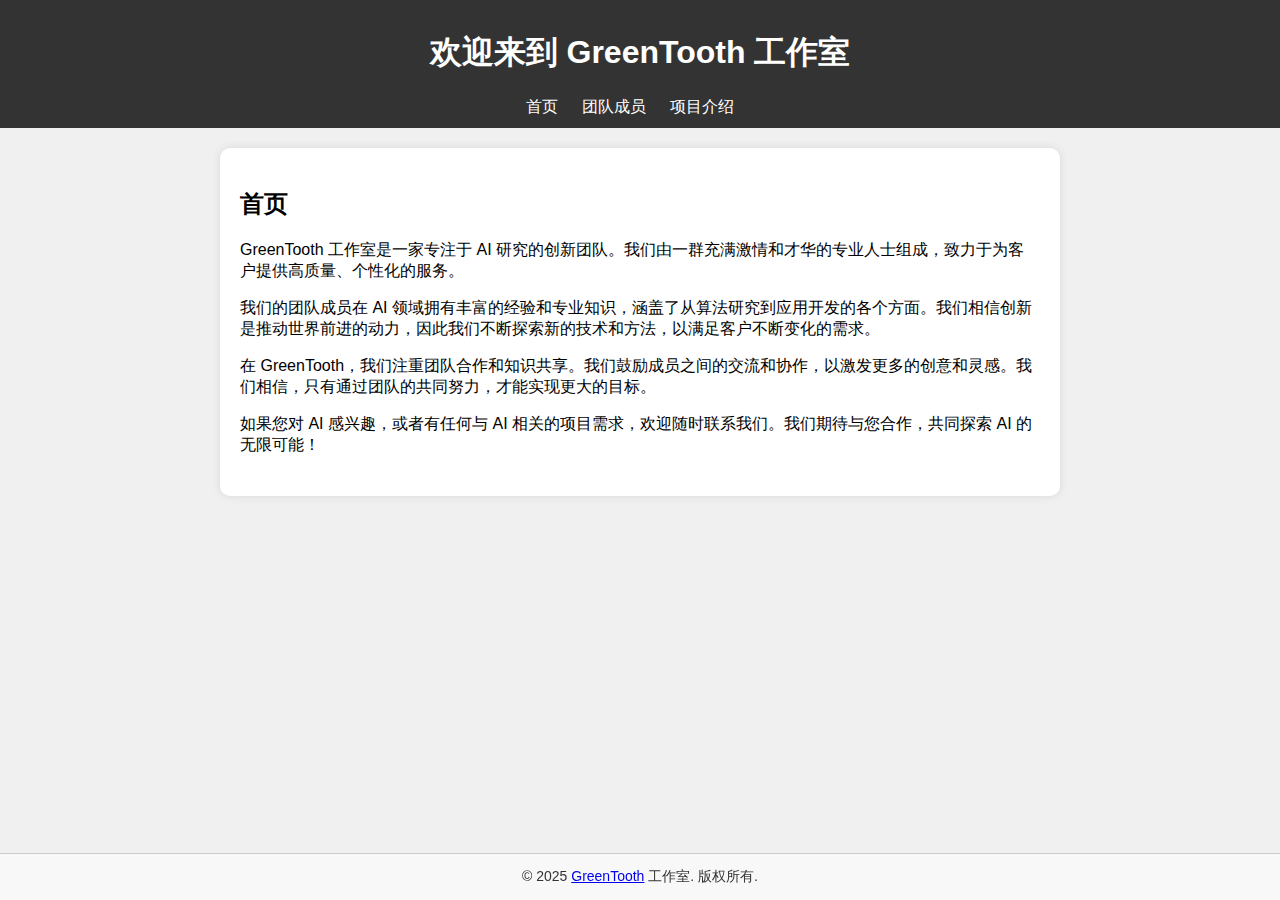
<file: index.html>
<!DOCTYPE html>
<html lang="en">
<head>
    <meta charset="UTF-8">
    <meta name="viewport" content="width=device-width, initial-scale=1.0">
    <title>GreenTooth 工作室</title>
    <link rel="stylesheet" href="styles.css">
    <style>
        /* 下拉菜单样式 */
        .dropdown {
            position: relative;
            display: inline-block;
        }

        .dropdown-content {
            display: none;
            position: absolute;
            background-color: #f9f9f9;
            min-width: 160px;
            box-shadow: 0px 8px 16px 0px rgba(0,0,0,0.2);
            z-index: 1;
        }

        .dropdown-content a {
            color: black;
            padding: 12px 16px;
            text-decoration: none;
            display: block;
        }

        .dropdown-content a:hover {
            background-color: #f1f1f1;
        }

        /* 平滑滚动效果 */
        html {
            scroll-behavior: smooth;
        }
    </style>
</head>
<body>
    <header>
        <h1>欢迎来到 GreenTooth 工作室</h1>
        <nav>
            <ul>
                <li><a href="#home">首页</a></li>
                <li class="dropdown">
                    <a href="#" class="dropbtn">团队成员</a>
                    <div class="dropdown-content">
                        <a href="team/0x0.html">0x0</a>
                        <a href="team/xxc.html">CCCP</a>
                        <a href="team/hjh.html">GuiGui</a>
						<a href="team/zzh.html">麟邺</a>
                    </div>
                </li>
                <li><a href="projects/projects.html">项目介绍</a></li>
            </ul>
        </nav>
    </header>

    <main>
        <section id="home">
            <h2>首页</h2>
            <p>GreenTooth 工作室是一家专注于 AI 研究的创新团队。我们由一群充满激情和才华的专业人士组成，致力于为客户提供高质量、个性化的服务。</p>
            <p>我们的团队成员在 AI 领域拥有丰富的经验和专业知识，涵盖了从算法研究到应用开发的各个方面。我们相信创新是推动世界前进的动力，因此我们不断探索新的技术和方法，以满足客户不断变化的需求。</p>
            <p>在 GreenTooth，我们注重团队合作和知识共享。我们鼓励成员之间的交流和协作，以激发更多的创意和灵感。我们相信，只有通过团队的共同努力，才能实现更大的目标。</p>
            <p>如果您对 AI 感兴趣，或者有任何与 AI 相关的项目需求，欢迎随时联系我们。我们期待与您合作，共同探索 AI 的无限可能！</p>
        </section>
    </main>

    <footer>
        <p>&copy; 2025 <a href="https://greentooth.online">GreenTooth</a> 工作室. 版权所有. </p>
    </footer>

    <script src="scripts.js"></script>
</body>
</html>
</file>
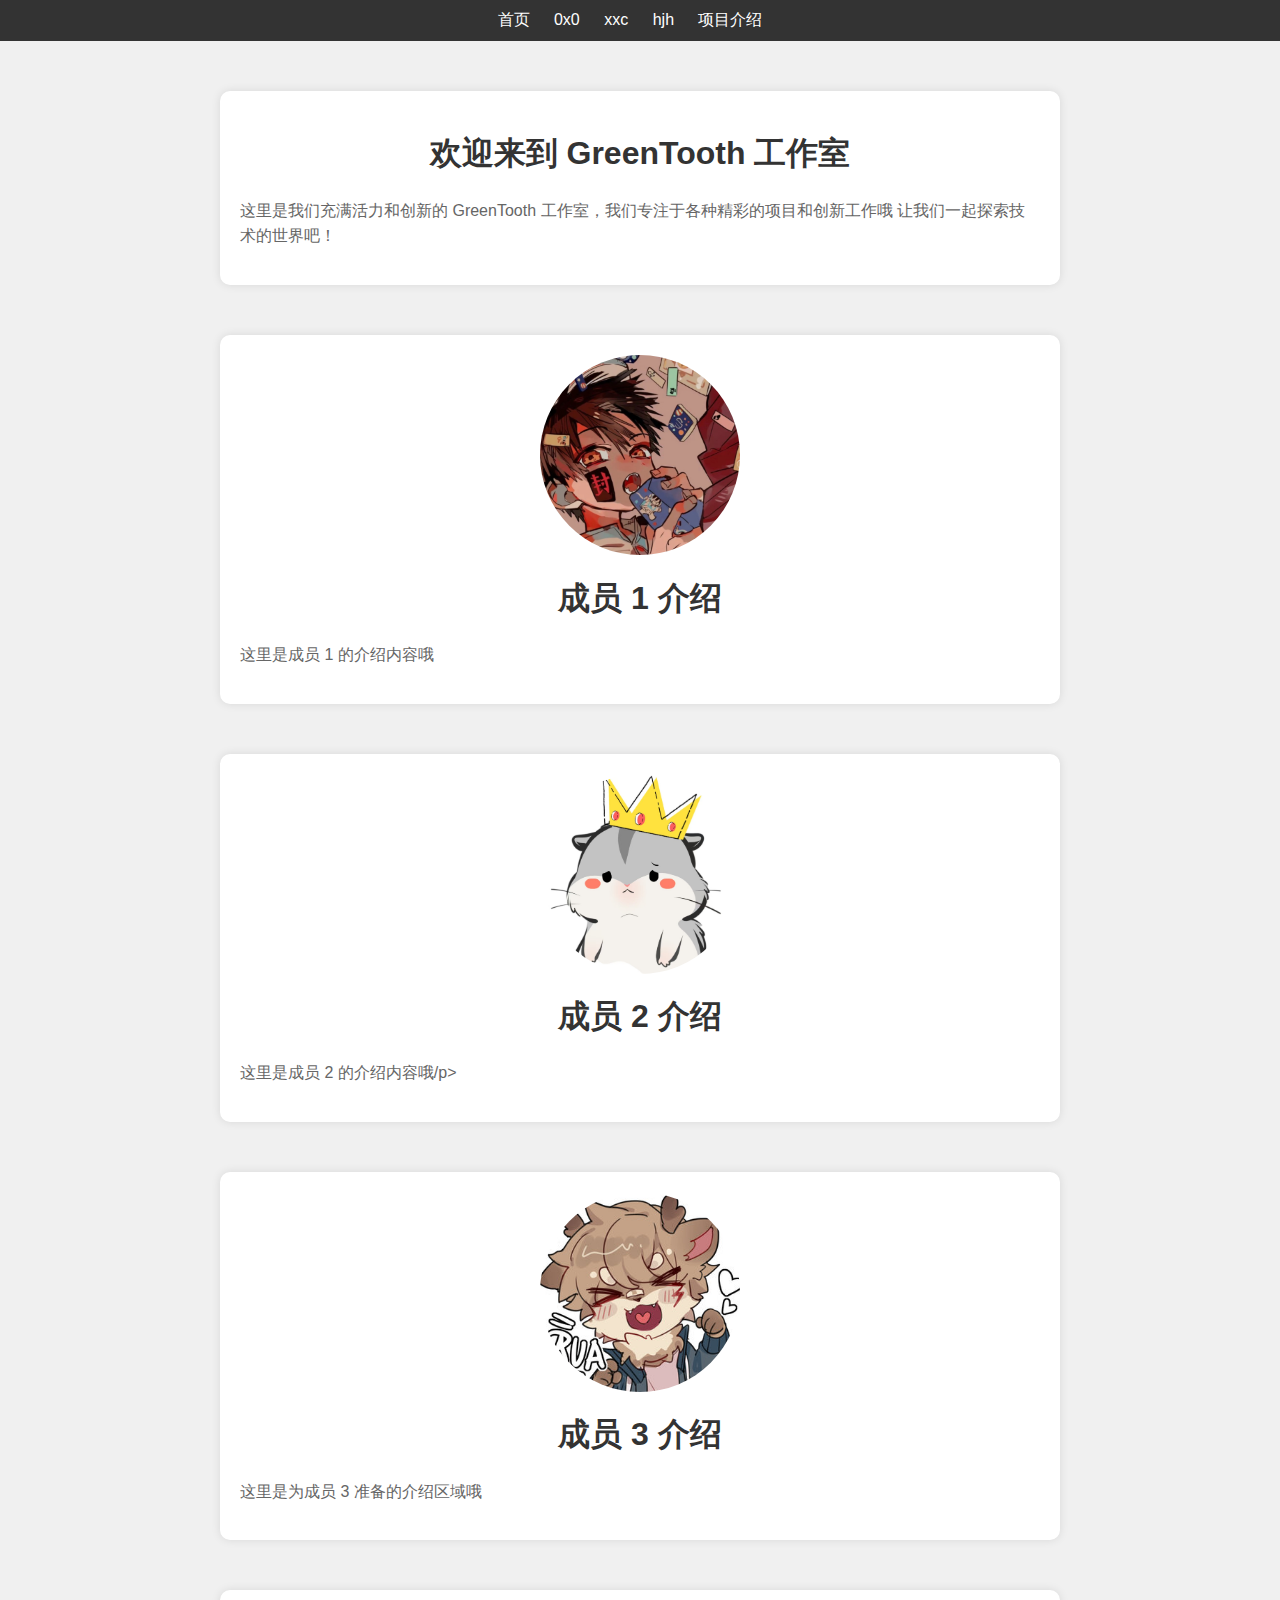
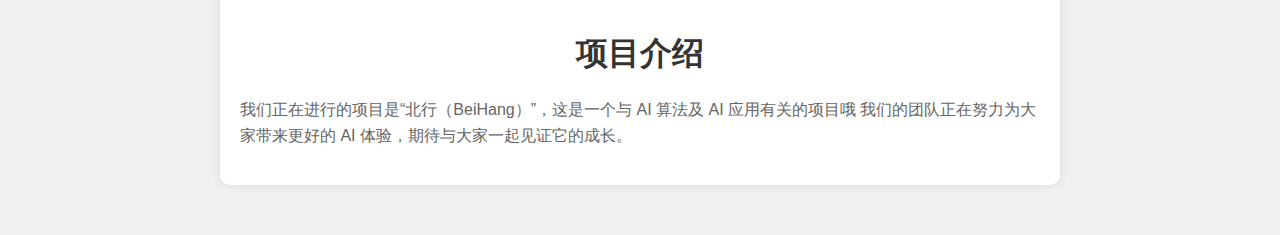
<file: other/daohang.html>
<!DOCTYPE html>
<html lang="en">
<head>
    <meta charset="UTF-8">
    <meta name="viewport" content="width=device-width, initial-scale=1.0">
    <title>GreenTooth 工作室</title>
    <style>
        body {
            font-family: Arial, sans-serif;
            background-color: #f0f0f0;
            margin: 0;
            padding: 0;
        }
     .container {
            max-width: 800px;
            margin: 50px auto;
            background-color: #fff;
            padding: 20px;
            border-radius: 10px;
            box-shadow: 0 0 10px rgba(0, 0, 0, 0.1);
        }
        h1 {
            color: #333;
            text-align: center;
        }
        p {
            color: #666;
            line-height: 1.6;
        }
     .profile-pic {
            display: block;
            margin: 0 auto;
            width: 200px;
            height: 200px;
            border-radius: 50%;
        }
        ul {
            list-style-type: none;
            padding: 0;
        }
        li {
            margin-bottom: 10px;
        }
        a {
            color: #007BFF;
            text-decoration: none;
        }
        a:hover {
            text-decoration: underline;
        }
        nav {
            background-color: #333;
            padding: 10px;
            text-align: center;
        }
        nav ul {
            list-style-type: none;
            margin: 0;
            padding: 0;
        }
        nav ul li {
            display: inline;
            margin-right: 20px;
        }
        nav ul li a {
            color: white;
            text-decoration: none;
        }
        nav ul li a:hover {
            text-decoration: underline;
        }
    </style>
</head>
<body>
    <nav>
        <ul>
            <li><a href="#home">首页</a></li>
            <li><a href="#member1">0x0</a></li>
            <li><a href="#member2">xxc</a></li>
            <li><a href="#member3">hjh</a></li>
            <li><a href="#projects">项目介绍</a></li>
        </ul>
    </nav>
    <div class="container" id="home">
        <h1>欢迎来到 GreenTooth 工作室</h1>
        <p>这里是我们充满活力和创新的 GreenTooth 工作室，我们专注于各种精彩的项目和创新工作哦 让我们一起探索技术的世界吧！</p>
    </div>
    <div class="container" id="member1">
        <img src="../IMG/0x0.jpg" alt="0x0的照片" class="profile-pic">
        <h1>成员 1 介绍</h1>
        <p>这里是成员 1 的介绍内容哦</p>
    </div>
    <div class="container" id="member2">
        <img src="../IMG/xxc.jpg" alt="xxc的照片" class="profile-pic">
        <h1>成员 2 介绍</h1>
        <p>这里是成员 2 的介绍内容哦/p>
    </div>
    <div class="container" id="member3">
        <img src="../IMG/hjh.jpg" alt="hjh的照片" class="profile-pic">
        <h1>成员 3 介绍</h1>
        <p>这里是为成员 3 准备的介绍区域哦</p>
    </div>
    <div class="container" id="projects">
        <h1>项目介绍</h1>
        <p>我们正在进行的项目是“北行（BeiHang）”，这是一个与 AI 算法及 AI 应用有关的项目哦 我们的团队正在努力为大家带来更好的 AI 体验，期待与大家一起见证它的成长。</p>
    </div>
</body>
</html>
</file>
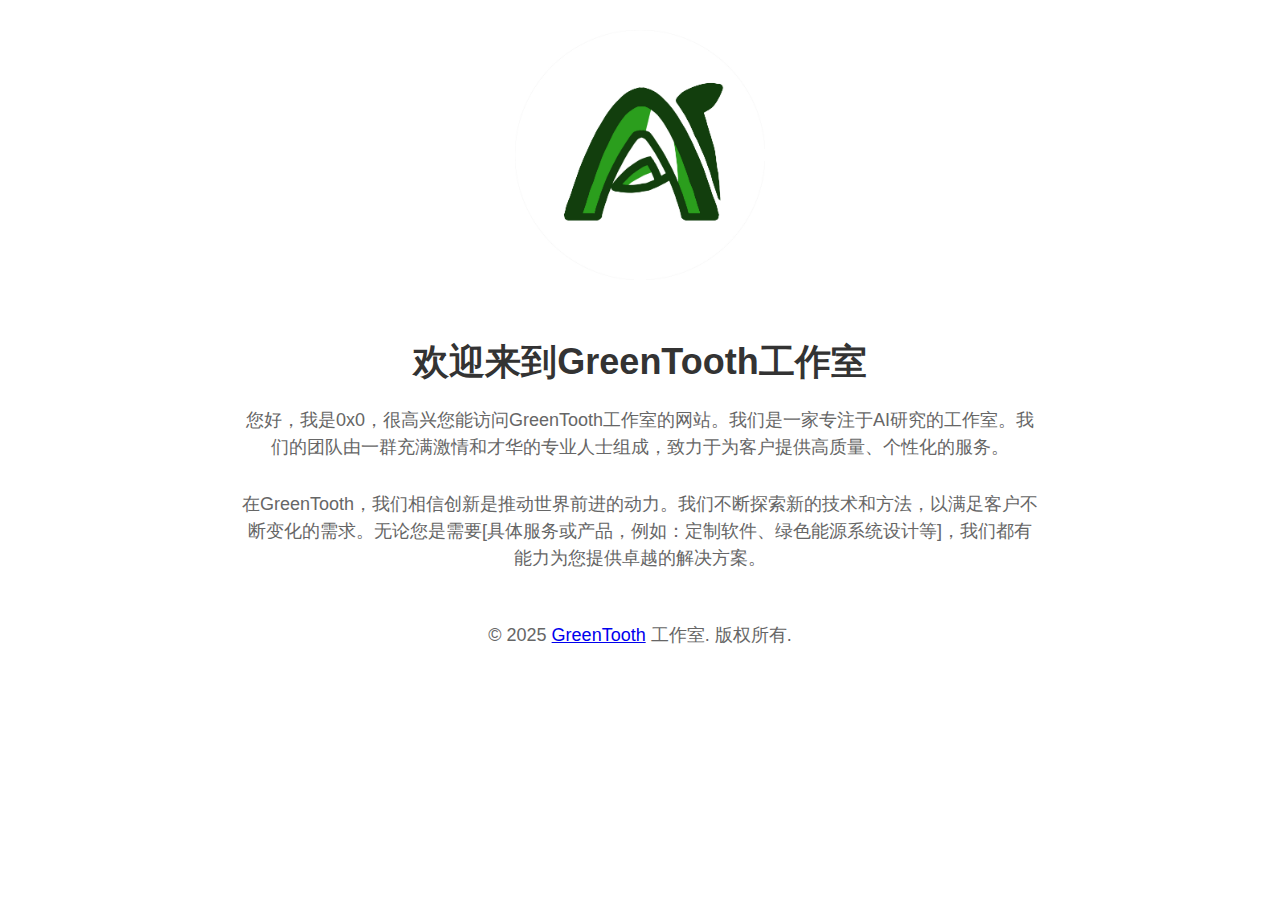
<file: other/main.html>
<!DOCTYPE html>
<html lang="en">
<head>
    <meta charset="UTF-8">
    <meta name="viewport" content="width=device-width, initial-scale=1.0">
    <title>GreenTooth工作室</title>
    <style>
        /* 整体页面样式 */
        body {
            font-family: 'Segoe UI', Tahoma, Geneva, Verdana, sans-serif;
            background-color: #ffffff;
            margin: 0;
            padding: 0;
            text-align: center;
        }
        /* 工作室图标样式 */
     .logo {
            width: 250px;
            height: 250px;
            margin: 30px auto;
        }
        /* 标题样式 */
        h1 {
            color: #333333;
            font-size: 36px;
            margin-bottom: 20px;
        }
        /* 段落样式 */
        p {
            color: #666666;
            font-size: 18px;
            line-height: 1.5;
            max-width: 800px;
            margin: 0 auto 30px;
        }
        /* 版权信息样式 */
      .copyright {
            color: #999999;
            font-size: 14px;
            margin-top: 50px;
        }
    </style>
</head>
<body>
    <!-- 工作室图标 -->
    <img src="../IMG/1.jpg" alt="GreenTooth工作室图标" class="logo">
    <h1>欢迎来到GreenTooth工作室</h1>
    <p>您好，我是0x0，很高兴您能访问GreenTooth工作室的网站。我们是一家专注于AI研究的工作室。我们的团队由一群充满激情和才华的专业人士组成，致力于为客户提供高质量、个性化的服务。</p>
    <p>在GreenTooth，我们相信创新是推动世界前进的动力。我们不断探索新的技术和方法，以满足客户不断变化的需求。无论您是需要[具体服务或产品，例如：定制软件、绿色能源系统设计等]，我们都有能力为您提供卓越的解决方案。</p>
    <div class="copyright">
        <p>&copy; 2025 <a href="https://greentooth.online">GreenTooth</a> 工作室. 版权所有. </p>
    </div>
</body>
</html>
</file>
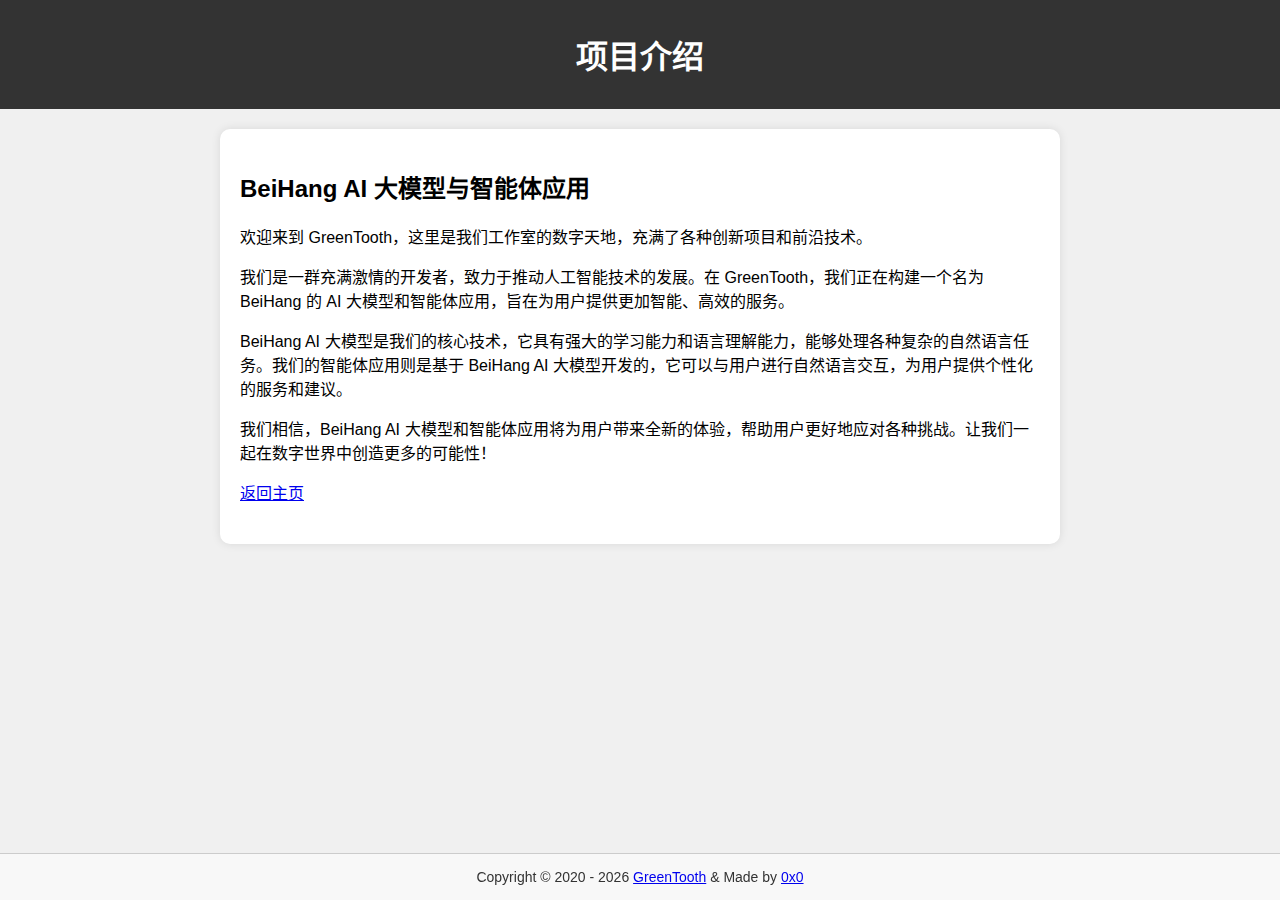
<file: projects/projects.html>
<!DOCTYPE html>
<html lang="zh-CN">

<head>
    <meta charset="UTF-8" />
    <meta name="viewport" content="width=device-width, initial-scale=1.0" />
    <title>项目介绍 - GreenTooth</title>
    <link rel="stylesheet" href="../styles.css">
</head>

<body>
    <header>
        <h1>项目介绍</h1>
    </header>
    <main>
        <section class="project">
            <h2>BeiHang AI 大模型与智能体应用</h2>
            <p>欢迎来到 GreenTooth，这里是我们工作室的数字天地，充满了各种创新项目和前沿技术。</p>
            <p>我们是一群充满激情的开发者，致力于推动人工智能技术的发展。在 GreenTooth，我们正在构建一个名为 BeiHang 的 AI 大模型和智能体应用，旨在为用户提供更加智能、高效的服务。</p>
            <p>BeiHang AI 大模型是我们的核心技术，它具有强大的学习能力和语言理解能力，能够处理各种复杂的自然语言任务。我们的智能体应用则是基于 BeiHang AI 大模型开发的，它可以与用户进行自然语言交互，为用户提供个性化的服务和建议。</p>
            <p>我们相信，BeiHang AI 大模型和智能体应用将为用户带来全新的体验，帮助用户更好地应对各种挑战。让我们一起在数字世界中创造更多的可能性！</p>
            <p><a href="../index.html" class="back-to-home">返回主页</a></p>
        </section>
        <!-- 可以添加更多项目介绍 -->
    </main>
    <footer>
        <p>Copyright &copy; 2020 - <script>document.write(new Date().getFullYear())</script> <a href="https://greentooth.online">GreenTooth</a> &amp; Made by <a href="https://0x0.greentooth.online" target="_blank" rel="noopener">0x0</a></p>
    </footer>
</body>

</html>
</file>
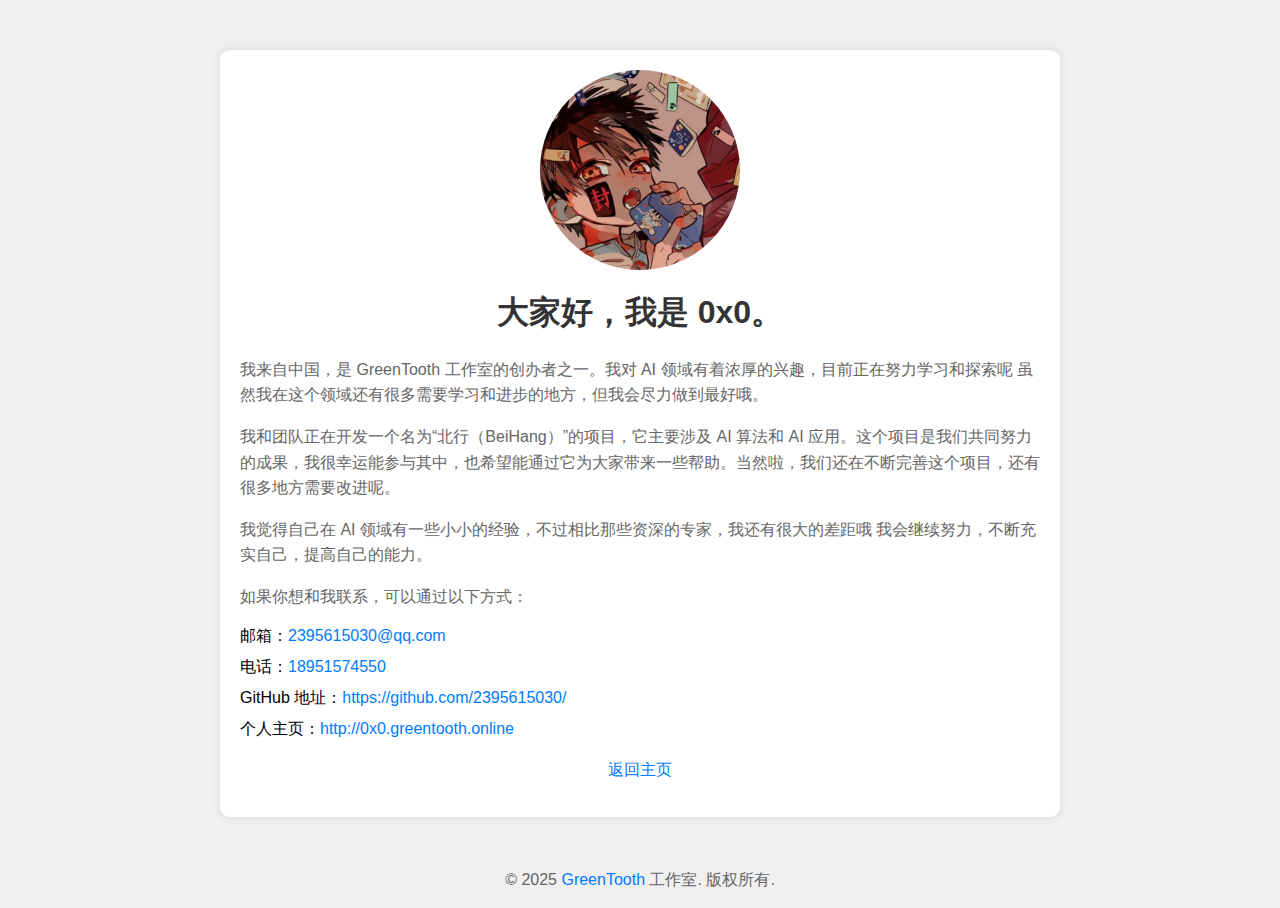
<file: team/0x0.html>
<!DOCTYPE html>
<html lang="en">
<head>
    <meta charset="UTF-8">
    <meta name="viewport" content="width=device-width, initial-scale=1.0">
    <title>0x0</title>
    <style>
        body {
            font-family: Arial, sans-serif;
            background-color: #f0f0f0;
            margin: 0;
            padding: 0;
        }
        .container {
            max-width: 800px;
            margin: 50px auto;
            background-color: #fff;
            padding: 20px;
            border-radius: 10px;
            box-shadow: 0 0 10px rgba(0, 0, 0, 0.1);
        }
        h1 {
            color: #333;
            text-align: center;
        }
        p {
            color: #666;
            line-height: 1.6;
        }
        .profile-pic {
            display: block;
            margin: 0 auto;
            width: 200px;
            height: 200px;
            border-radius: 50%;
        }
        ul {
            list-style-type: none;
            padding: 0;
        }
        li {
            margin-bottom: 10px;
        }
        a {
            color: #007BFF;
            text-decoration: none;
        }
        a:hover {
            text-decoration: underline;
        }
        /* 添加返回主页按钮样式 */
        .back-to-home {
            display: block;
            text-align: center;
            margin-top: 20px;
        }
        /* 版权信息居中 */
        footer {
            text-align: center;
        }
    </style>
</head>
<body>
    <div class="container">
        <img src="../IMG/0x0.jpg" alt="0x0 的照片" class="profile-pic">
        <h1>大家好，我是 0x0。</h1>
        <p>我来自中国，是 GreenTooth 工作室的创办者之一。我对 AI 领域有着浓厚的兴趣，目前正在努力学习和探索呢 虽然我在这个领域还有很多需要学习和进步的地方，但我会尽力做到最好哦。</p>
        <p>我和团队正在开发一个名为“北行（BeiHang）”的项目，它主要涉及 AI 算法和 AI 应用。这个项目是我们共同努力的成果，我很幸运能参与其中，也希望能通过它为大家带来一些帮助。当然啦，我们还在不断完善这个项目，还有很多地方需要改进呢。</p>
        <p>我觉得自己在 AI 领域有一些小小的经验，不过相比那些资深的专家，我还有很大的差距哦 我会继续努力，不断充实自己，提高自己的能力。</p>
        <p>如果你想和我联系，可以通过以下方式：</p>
        <ul>
            <li>邮箱：<a href="mailto:2395615030@qq.com">2395615030@qq.com</a></li>
            <li>电话：<a href="tel:18951574550">18951574550</a></li>
            <li>GitHub 地址：<a href="https://github.com/2395615030/">https://github.com/2395615030/</a></li>
            <li>个人主页：<a href="http://0x0.greentooth.online">http://0x0.greentooth.online</a></li>
            <li><a href="../index.html" class="back-to-home">返回主页</a></li>
        </ul>
    </div>
    <footer>
        <p>&copy; 2025 <a href="https://greentooth.online">GreenTooth</a> 工作室. 版权所有. </p>
    </footer>
</body>
</html>
</file>
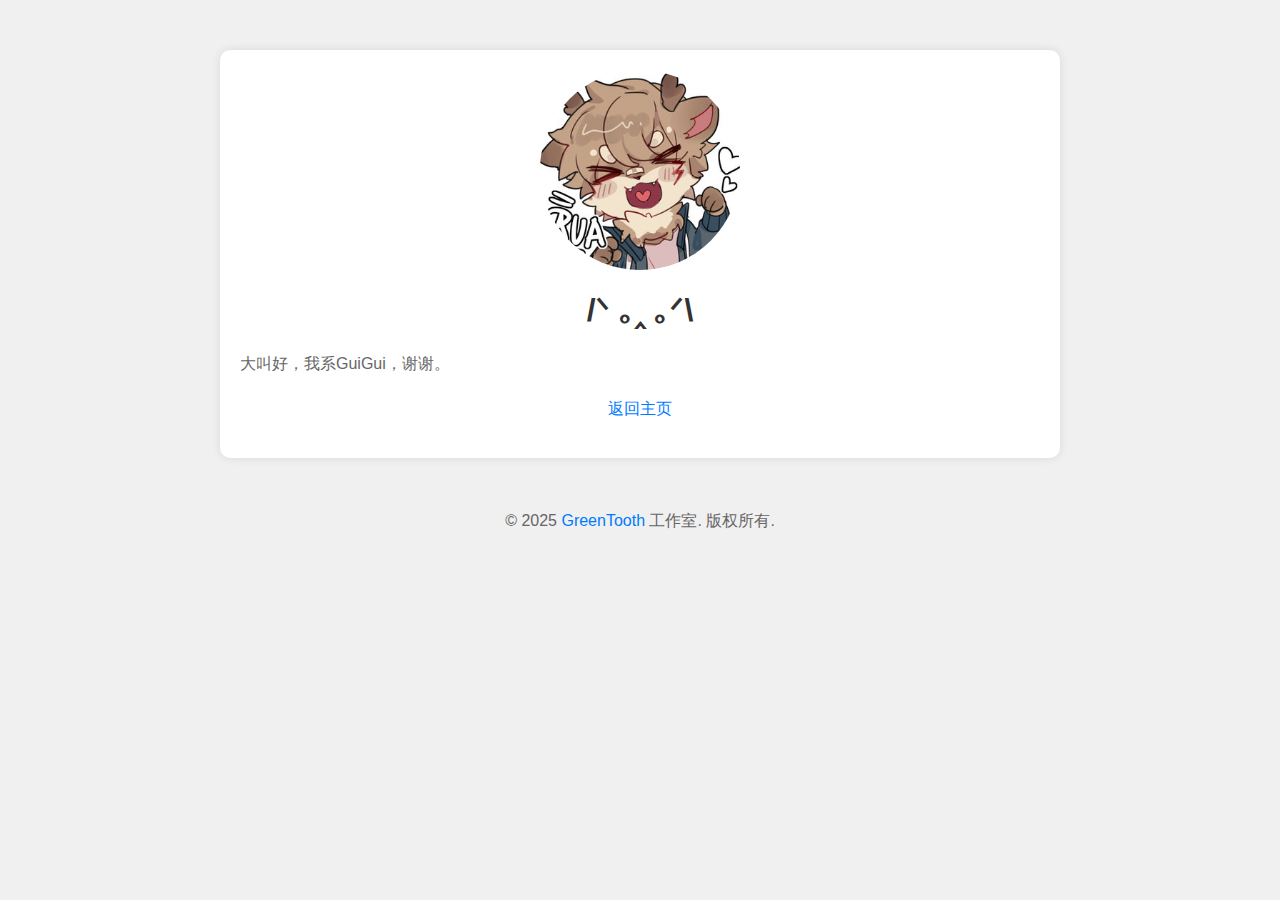
<file: team/hjh.html>
<!DOCTYPE html>
<html lang="en">
<head>
    <meta charset="UTF-8">
    <meta name="viewport" content="width=device-width, initial-scale=1.0">
    <title>GuiGui</title>
    <style>
        body {
            font-family: Arial, sans-serif;
            background-color: #f0f0f0;
            margin: 0;
            padding: 0;
        }
        .container {
            max-width: 800px;
            margin: 50px auto;
            background-color: #fff;
            padding: 20px;
            border-radius: 10px;
            box-shadow: 0 0 10px rgba(0, 0, 0, 0.1);
        }
        h1 {
            color: #333;
            text-align: center;
        }
        p {
            color: #666;
            line-height: 1.6;
        }
        .profile-pic {
            display: block;
            margin: 0 auto;
            width: 200px;
            height: 200px;
            border-radius: 50%;
        }
        ul {
            list-style-type: none;
            padding: 0;
        }
        li {
            margin-bottom: 10px;
        }
        a {
            color: #007BFF;
            text-decoration: none;
        }
        a:hover {
            text-decoration: underline;
        }
        /* 添加返回主页按钮样式 */
        .back-to-home {
            display: block;
            text-align: center;
            margin-top: 20px;
        }
        /* 版权信息居中 */
        footer {
            text-align: center;
        }
    </style>
</head>
<body>
    <div class="container">
        <img src="../IMG/hjh.jpg" alt="GuiGui的照片" class="profile-pic">
        <h1>/ᐠ ｡‸ ｡ᐟ\</h1>
        <p>大叫好，我系GuiGui，谢谢。</p>
        <p><a href="../index.html" class="back-to-home">返回主页</a></p>
    </div>
    <footer>
        <p>&copy; 2025 <a href="https://greentooth.online">GreenTooth</a> 工作室. 版权所有. </p>
    </footer>
</body>
</html>
</file>
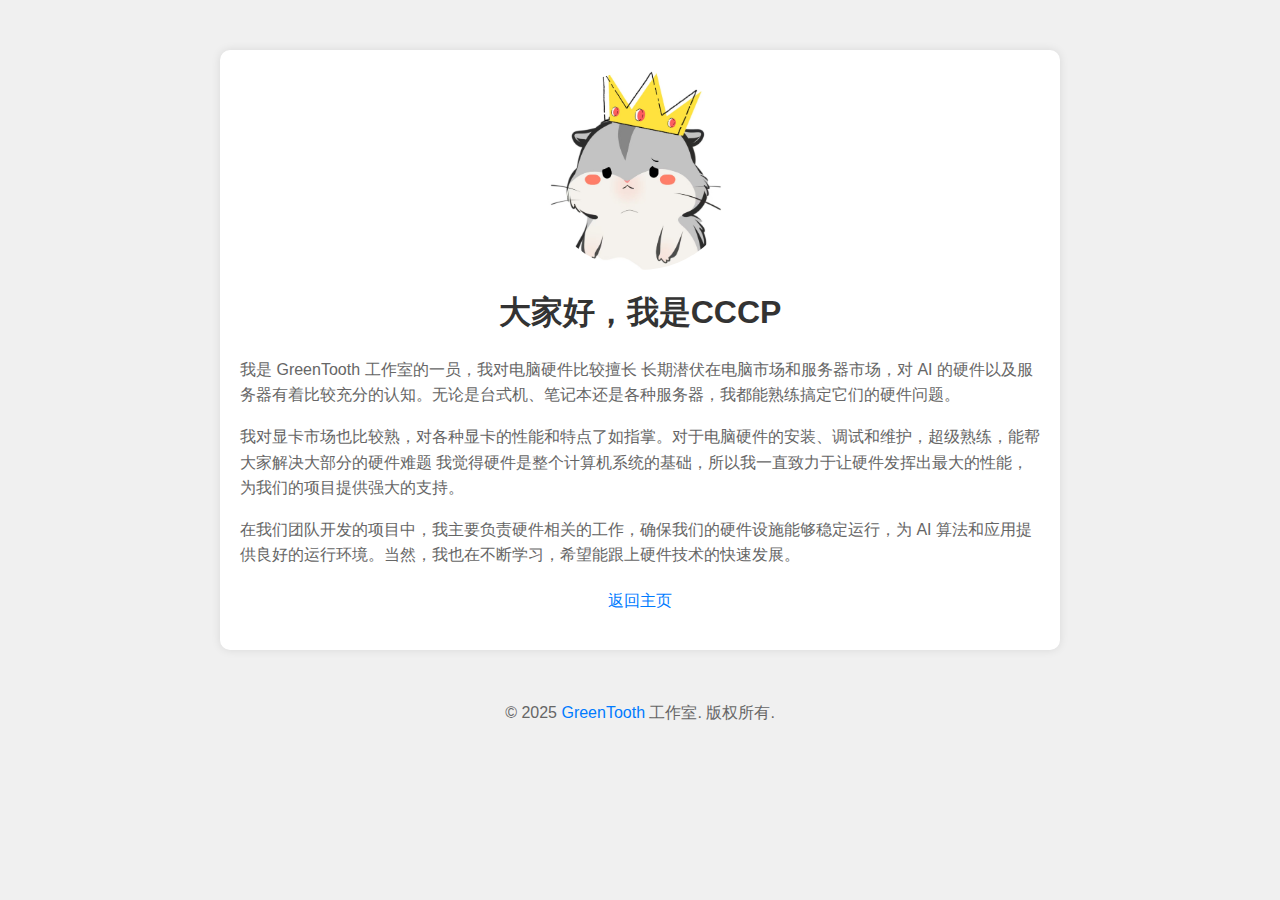
<file: team/xxc.html>
<!DOCTYPE html>
<html lang="en">
<head>
    <meta charset="UTF-8">
    <meta name="viewport" content="width=device-width, initial-scale=1.0">
    <title>CCCP</title>
    <style>
        body {
            font-family: Arial, sans-serif;
            background-color: #f0f0f0;
            margin: 0;
            padding: 0;
        }
        .container {
            max-width: 800px;
            margin: 50px auto;
            background-color: #fff;
            padding: 20px;
            border-radius: 10px;
            box-shadow: 0 0 10px rgba(0, 0, 0, 0.1);
        }
        h1 {
            color: #333;
            text-align: center;
        }
        p {
            color: #666;
            line-height: 1.6;
        }
        .profile-pic {
            display: block;
            margin: 0 auto;
            width: 200px;
            height: 200px;
            border-radius: 50%;
        }
        ul {
            list-style-type: none;
            padding: 0;
        }
        li {
            margin-bottom: 10px;
        }
        a {
            color: #007BFF;
            text-decoration: none;
        }
        a:hover {
            text-decoration: underline;
        }
        /* 添加返回主页按钮样式 */
        .back-to-home {
            display: block;
            text-align: center;
            margin-top: 20px;
        }
        /* 版权信息居中 */
        footer {
            text-align: center;
        }
    </style>
</head>
<body>
    <div class="container">
        <img src="../IMG/xxc.jpg" alt="CCCP的照片" class="profile-pic">
        <h1>大家好，我是CCCP</h1>
        <p>我是 GreenTooth 工作室的一员，我对电脑硬件比较擅长 长期潜伏在电脑市场和服务器市场，对 AI 的硬件以及服务器有着比较充分的认知。无论是台式机、笔记本还是各种服务器，我都能熟练搞定它们的硬件问题。</p>
        <p>我对显卡市场也比较熟，对各种显卡的性能和特点了如指掌。对于电脑硬件的安装、调试和维护，超级熟练，能帮大家解决大部分的硬件难题 我觉得硬件是整个计算机系统的基础，所以我一直致力于让硬件发挥出最大的性能，为我们的项目提供强大的支持。</p>
        <p>在我们团队开发的项目中，我主要负责硬件相关的工作，确保我们的硬件设施能够稳定运行，为 AI 算法和应用提供良好的运行环境。当然，我也在不断学习，希望能跟上硬件技术的快速发展。</p>
        <p><a href="../index.html" class="back-to-home">返回主页</a></p>
    </div>
    <footer>
        <p>&copy; 2025 <a href="https://greentooth.online">GreenTooth</a> 工作室. 版权所有. </p>
    </footer>
</body>
</html>
</file>
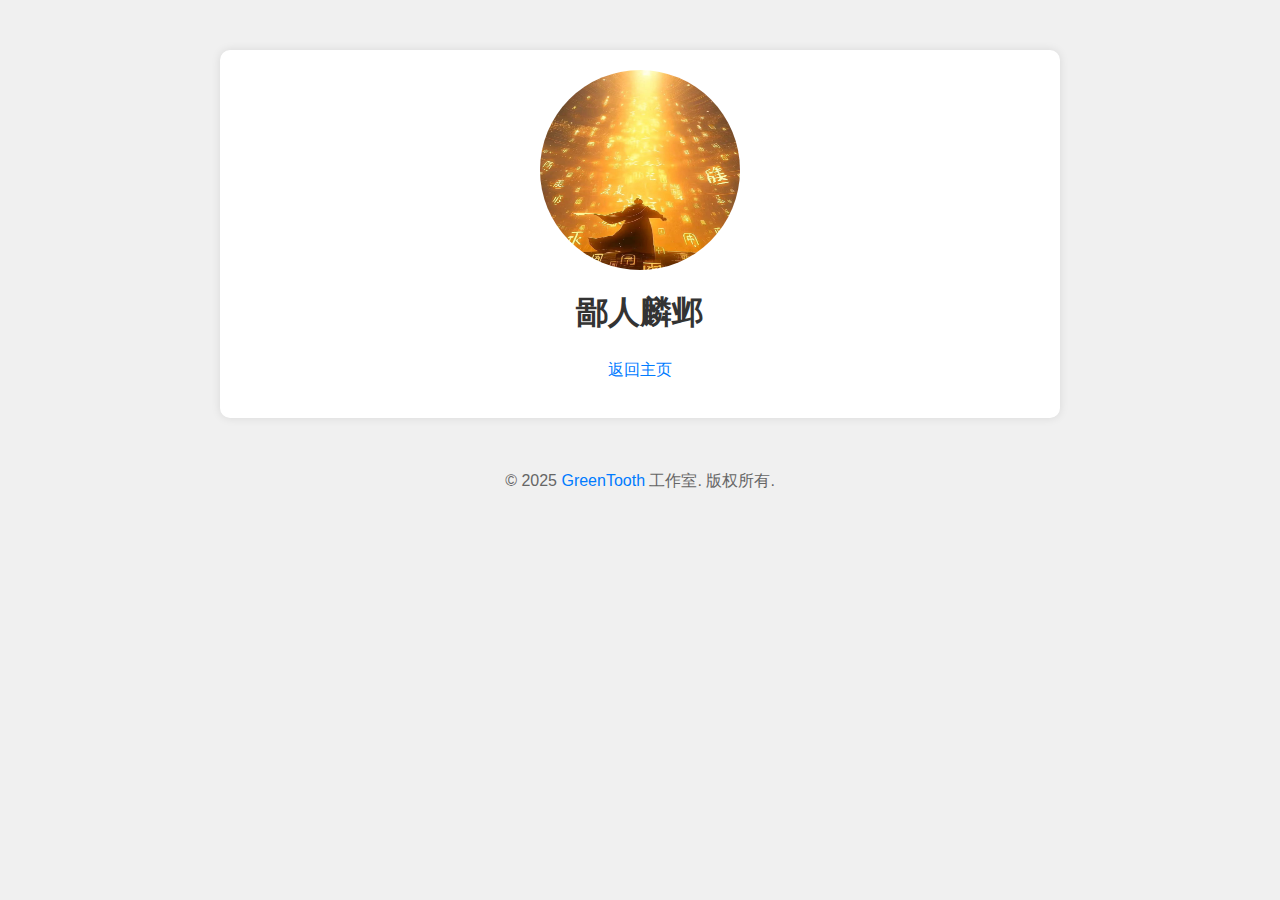
<file: team/zzh.html>
<!DOCTYPE html>
<html lang="en">
<head>
    <meta charset="UTF-8">
    <meta name="viewport" content="width=device-width, initial-scale=1.0">
    <title>麟邺</title>
    <style>
        body {
            font-family: Arial, sans-serif;
            background-color: #f0f0f0;
            margin: 0;
            padding: 0;
        }
        .container {
            max-width: 800px;
            margin: 50px auto;
            background-color: #fff;
            padding: 20px;
            border-radius: 10px;
            box-shadow: 0 0 10px rgba(0, 0, 0, 0.1);
        }
        h1 {
            color: #333;
            text-align: center;
        }
        p {
            color: #666;
            line-height: 1.6;
        }
        .profile-pic {
            display: block;
            margin: 0 auto;
            width: 200px;
            height: 200px;
            border-radius: 50%;
        }
        ul {
            list-style-type: none;
            padding: 0;
        }
        li {
            margin-bottom: 10px;
        }
        a {
            color: #007BFF;
            text-decoration: none;
        }
        a:hover {
            text-decoration: underline;
        }
        /* 添加返回主页按钮样式 */
        .back-to-home {
            display: block;
            text-align: center;
            margin-top: 20px;
        }
        /* 版权信息居中 */
        footer {
            text-align: center;
        }
    </style>
</head>
<body>
    <div class="container">
        <img src="../IMG/zzh.jpg" alt="麟邺的照片" class="profile-pic">
        <h1>鄙人麟邺</h1>
        <p></p>
        <p></p>
        <p></p>
        <p><a href="../index.html" class="back-to-home">返回主页</a></p>
    </div>
    <footer>
        <p>&copy; 2025 <a href="https://greentooth.online">GreenTooth</a> 工作室. 版权所有. </p>
    </footer>
</body>
</html>
</file>
<file: styles.css>
body {
    font-family: Arial, sans-serif;
    background-color: #f0f0f0;
    margin: 0;
    padding: 0;
}

header {
    background-color: #333;
    color: white;
    padding: 10px;
    text-align: center;
}

nav ul {
    list-style-type: none;
    margin: 0;
    padding: 0;
}

nav ul li {
    display: inline;
    margin-right: 20px;
}

nav ul li a {
    color: white;
    text-decoration: none;
}

nav ul li a:hover {
    text-decoration: underline;
}

main {
    max-width: 800px;
    margin: 20px auto;
    padding: 20px;
    background-color: #fff;
    border-radius: 10px;
    box-shadow: 0 0 10px rgba(0, 0, 0, 0.1);
}

section {
    margin-bottom: 20px;
}

footer {
    position: fixed;
    left: 0;
    bottom: 0;
    width: 100%;
    text-align: center;
    height: 46px;
    backdrop-filter: blur(10px);
    background-color: rgba(255, 255, 255, 0.5); /* 设置背景颜色为半透明的白色 */
    z-index: 1000; /* 确保底栏在其他元素之上 */
    display: flex;
    justify-content: center;
    align-items: center;
    font-size: 14px;
    color: #333;
    border-top: 1px solid #ccc; /* 添加顶部边框 */
}


/* 下拉菜单样式 */
.dropdown {
    position: relative;
    display: inline-block;
}

.dropdown-content {
    display: none;
    position: absolute;
    background-color: #f9f9f9;
    min-width: 160px;
    box-shadow: 0px 8px 16px 0px rgba(0,0,0,0.2);
    z-index: 1;
}

.dropdown-content a {
    color: black;
    padding: 12px 16px;
    text-decoration: none;
    display: block;
}

.dropdown-content a:hover {
    background-color: #f1f1f1;
}

.dropdown:hover .dropdown-content {
    display: block;
}
</file>
